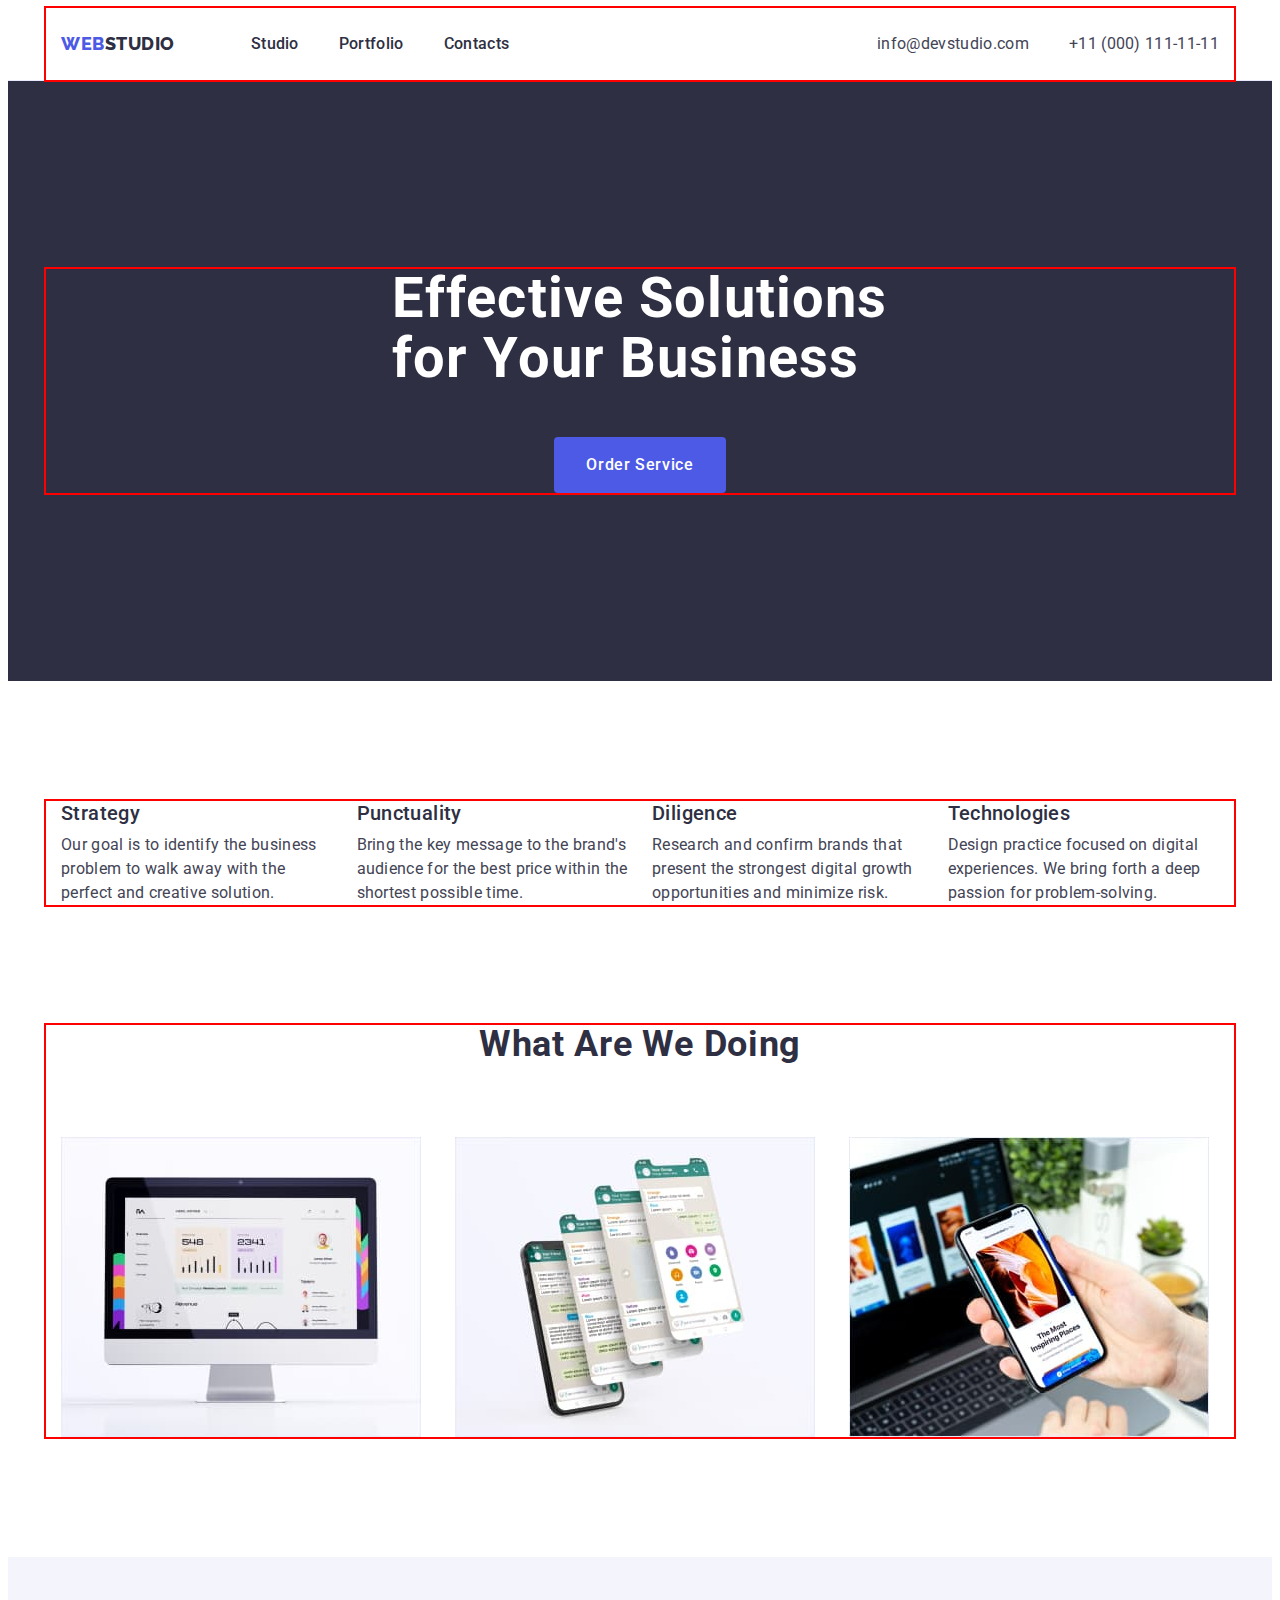
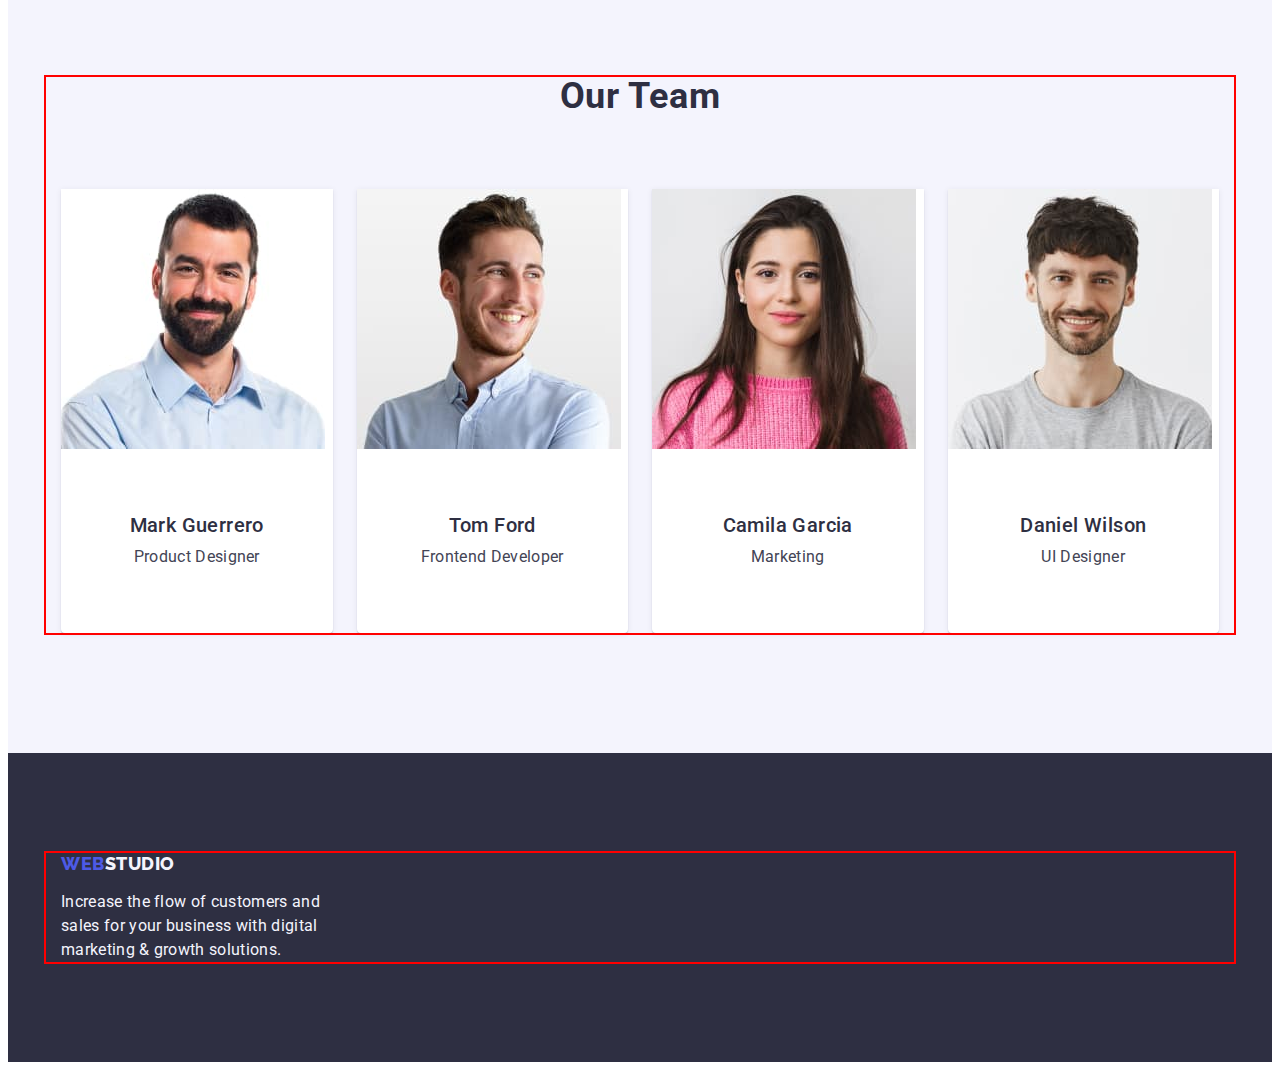
<file: index.html>
<!DOCTYPE html>
<html lang="en">

<head>
    <meta charset="UTF-8">
    <meta http-equiv="X-UA-Compatible" content="IE=edge">
    <meta name="viewport" content="width=device-width, initial-scale=1.0">
    <title>Studio</title>
    <link rel="preconnect" href="https://fonts.googleapis.com">
    <link rel="preconnect" href="https://fonts.gstatic.com" crossorigin>
    <link
        href="https://fonts.googleapis.com/css2?family=Raleway:wght@800&family=Roboto:wght@400;500;700;900&display=swap"
        rel="stylesheet">
    <link rel="stylesheet" href="https://cdnjs.cloudflare.com/ajax/libs/modern-normalize/2.0.0/modern-normalize.min.css"
        integrity="sha512-4xo8blKMVCiXpTaLzQSLSw3KFOVPWhm/TRtuPVc4WG6kUgjH6J03IBuG7JZPkcWMxJ5huwaBpOpnwYElP/m6wg=="
        crossorigin="anonymous" referrerpolicy="no-referrer">
    <link rel="stylesheet" href="./css/styles.css">

</head>

<body>
    <header class="header">
        <div class="container header-container">
            <nav class="header-navigation">
                <a class="header-logo link" href="./index.html">Web<span class="header-logo-sekond">Studio</span></a>
                <ul class="header-list list">
                    <li class="header-item"><a class="header-link link" href="./index.html">Studio</a></li>
                    <li class="header-item"><a class="header-link link" href="./portfolio.html">Portfolio</a></li>
                    <li class="header-item"><a class="header-link link" href="">Contacts</a></li>
                </ul>
            </nav>
            <address class="header-address">
                <ul class="header-address-list list">
                    <li>
                        <a class="header-address-link link" href="mailto:info@devstudio.com">info@devstudio.com</a>
                    </li>
                    <li>
                        <a class="header-address-link link" href="tel:+110001111111">+11 (000) 111-11-11</a>
                    </li>
                </ul>
            </address>
        </div>
    </header>
    <main>
        <section class="hero">
            <div class="container">
                <h1 class="hero-title">Effective Solutions for Your Business</h1>
                <button class="hero-btn" type="button">Order Service</button>
            </div>
        </section>
        <section class="benefits section">
            <div class="container">
                <h2 class="visually-hidden">Advantages</h2>
                <ul class="benefits-list list">
                    <li class="benefits-item">
                        <h3 class="benefits-title top-title">Strategy</h3>
                        <p class="benefits-text top-text">
                            Our goal is to identify the business
                            problem to walk away with the perfect and creative solution.
                        </p>
                    </li>
                    <li class="benefits-item">
                        <h3 class="benefits-title top-title">Punctuality</h3>
                        <p class="benefits-text top-text">
                            Bring the key message to the brand's audience for the best price within the shortest
                            possible
                            time.
                        </p>
                    </li>
                    <li class="benefits-item">
                        <h3 class="benefits-title top-title">Diligence</h3>
                        <p class="benefits-text top-text">
                            Research and confirm brands that present the strongest digital growth opportunities and
                            minimize
                            risk.
                        </p>
                    </li>
                    <li class="benefits-item">
                        <h3 class="benefits-title top-title">Technologies</h3>
                        <p class="benefits-text top-text">
                            Design practice focused on digital experiences. We bring forth a deep passion for
                            problem-solving.
                        </p>
                    </li>
                </ul>
            </div>
        </section>
        <section class="services section">
            <div class="container">
                <h2 class="services-title section-title">What are we doing</h2>
                <ul class="services-list list">
                    <li class="services-items">
                        <img class="services-pic" src="./images/service1.jpg" alt="website page on monitor" width="360">
                    </li>
                    <li class="services-items">
                        <img class="services-pic" src="./images/service2.jpg" alt="multiple smartphone screens"
                            width="360">
                    </li>
                    <li class="services-items">
                        <img class="services-pic" src="./images/service3.jpg" alt="smartphone in hand and laptop"
                            width="360">
                    </li>
                </ul>
            </div>
        </section>
        <section class="team section">
            <div class="container">
                <h2 class="team-primary-title section-title">Our Team</h2>
                <ul class="team-list list">
                    <li class="team-item">
                        <img class="team-pic" src="./images/photo-pd.jpg" alt="photo product designer" width="264">
                        <div class="team-item-border">
                            <h3 class="team-title top-title">Mark Guerrero</h3>
                            <p class="team-text top-text">Product Designer</p>
                        </div>
                    </li>
                    <li class="team-item">
                        <img class="team-pic" src="./images/photo-fd.jpg" alt="photo frontend developer" width="264">
                        <div class="team-item-border">
                            <h3 class="team-title top-title">Tom Ford</h3>
                            <p class="team-text top-text">Frontend Developer</p>
                        </div>
                    </li>
                    <li class="team-item">
                        <img class="team-pic" src="./images/photo-m.jpg" alt="photo marketing" width="264">
                        <div class="team-item-border">
                            <h3 class="team-title top-title">Camila Garcia</h3>
                            <p class="team-text top-text">Marketing</p>
                        </div>
                    </li>
                    <li class="team-item">
                        <img class="team-pic" src="./images/photo-uid.jpg" alt="photo ui designer" width="264">
                        <div class="team-item-border">
                            <h3 class="team-title top-title">Daniel Wilson</h3>
                            <p class="team-text top-text">UI Designer</p>
                        </div>
                    </li>
                </ul>
            </div>
        </section>
    </main>
    <footer class="footer">
        <div class="container">
            <a class="footer-logo link" href="./index.html">Web<span class="footer-logo-sekond">Studio</span></a>
            <p class="footer-text top-text">
                Increase the flow of customers and sales for your business with digital marketing & growth solutions.
            </p>
        </div>
    </footer>
</body>

</html>
</file>
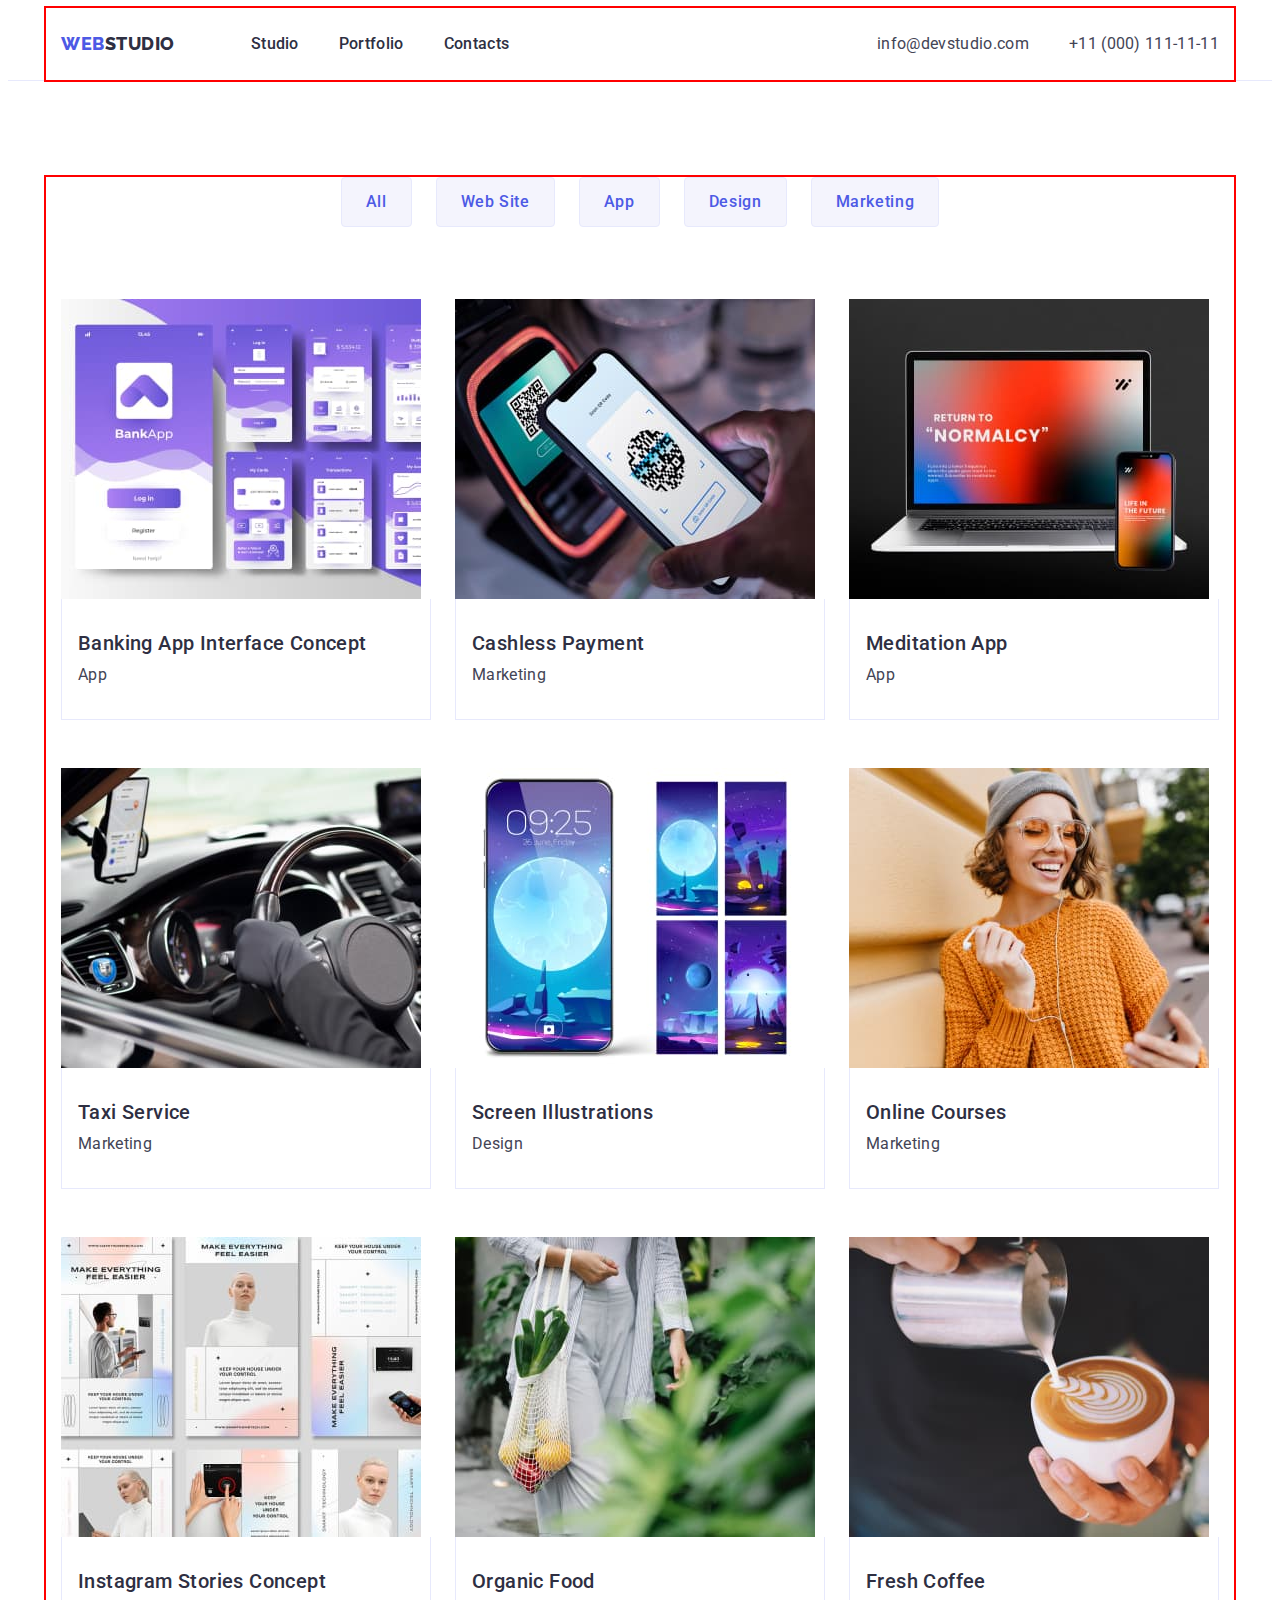
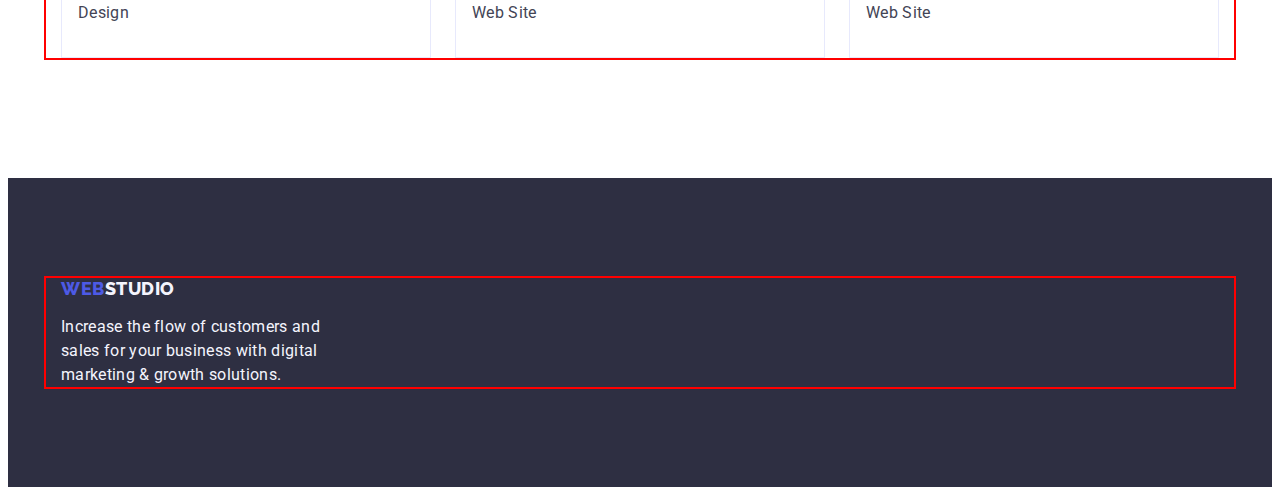
<file: portfolio.html>
<!DOCTYPE html>
<html lang="en">

<head>
    <meta charset="UTF-8">
    <meta http-equiv="X-UA-Compatible" content="IE=edge">
    <meta name="viewport" content="width=device-width, initial-scale=1.0">
    <title>Studio</title>
    <link rel="preconnect" href="https://fonts.googleapis.com">
    <link rel="preconnect" href="https://fonts.gstatic.com" crossorigin>
    <link
        href="https://fonts.googleapis.com/css2?family=Raleway:wght@800&family=Roboto:wght@400;500;700;900&display=swap"
        rel="stylesheet">
    <link rel="stylesheet" href="https://cdnjs.cloudflare.com/ajax/libs/modern-normalize/2.0.0/modern-normalize.min.css"
        integrity="sha512-4xo8blKMVCiXpTaLzQSLSw3KFOVPWhm/TRtuPVc4WG6kUgjH6J03IBuG7JZPkcWMxJ5huwaBpOpnwYElP/m6wg=="
        crossorigin="anonymous" referrerpolicy="no-referrer">
    <link rel="stylesheet" href="./css/styles.css">

</head>

<body>
    <header class="header">
        <div class="container header-container">
            <nav class="header-navigation">
                <a class="header-logo link" href="./index.html">Web<span class="header-logo-sekond">Studio</span></a>
                <ul class="header-list list">
                    <li class="header-item"><a class="header-link link" href="./index.html">Studio</a></li>
                    <li class="header-item"><a class="header-link link" href="./portfolio.html">Portfolio</a></li>
                    <li class="header-item"><a class="header-link link" href="">Contacts</a></li>
                </ul>
            </nav>
            <address class="header-address">
                <ul class="header-address-list list">
                    <li>
                        <a class="header-address-link link" href="mailto:info@devstudio.com">info@devstudio.com</a>
                    </li>
                    <li>
                        <a class="header-address-link link" href="tel:+110001111111">+11 (000) 111-11-11</a>
                    </li>
                </ul>
            </address>
        </div>
    </header>
    <main>
        <section class="portfolio section">
            <div class="container">
                <h1 class="visually-hidden">Portfolio</h1>
                <ul class="portfolio-btn-list list">
                    <li>
                        <button class="portfolio-btn" type="button">All</button>
                    </li>
                    <li>
                        <button class="portfolio-btn" type="button">Web Site</button>
                    </li>
                    <li>
                        <button class="portfolio-btn" type="button">App</button>
                    </li>
                    <li>
                        <button class="portfolio-btn" type="button">Design</button>
                    </li>
                    <li>
                        <button class="portfolio-btn" type="button">Marketing</button>
                    </li>
                </ul>
                <ul class="portfolio-pic-list list">
                    <li class="portfolio-item">
                        <a class="portfolio-link link" href="">
                            <img class="portfolio-pic" src="./images/p-interface.jpg" alt="application pages"
                                width="360" height="300">
                            <div class="portfolio-item-border">
                                <h2 class="portfolio-title top-title">Banking App Interface Concept</h2>
                                <p class="portfolio-text top-text">App</p>
                            </div>
                        </a>

                    </li>
                    <li class="portfolio-item">
                        <a class="portfolio-link link" href="">
                            <img class="portfolio-pic" src="./images/p-payment.jpg" alt="smartphone and terminal"
                                width="360" height="300">
                            <div class="portfolio-item-border">
                                <h2 class="portfolio-title top-title">Cashless Payment</h2>
                                <p class="portfolio-text top-text">Marketing</p>
                            </div>
                        </a>
                    </li>
                    <li class="portfolio-item">
                        <a class="portfolio-link link" href="">
                            <img class="portfolio-pic" src="./images/p-meditation-app.jpg" alt="smartphone and laptop"
                                width="360" height="300">
                            <div class="portfolio-item-border">
                                <h2 class="portfolio-title top-title">Meditation App</h2>
                                <p class="portfolio-text top-text">App</p>
                            </div>
                        </a>

                    </li>
                    <li class="portfolio-item">
                        <a class="portfolio-link link" href="">
                            <img class="portfolio-pic" src="./images/p-taxi-service.jpg" alt="smartphone in the car"
                                width="360" height="300">
                            <div class="portfolio-item-border">
                                <h2 class="portfolio-title top-title">Taxi Service</h2>
                                <p class="portfolio-text top-text">Marketing</p>
                            </div>
                        </a>
                    </li>
                    <li class="portfolio-item">
                        <a class="portfolio-link link" href="">
                            <img class="portfolio-pic" src="./images/p-illustrations.jpg"
                                alt="smartphone and its screens" width="360" height="300">
                            <div class="portfolio-item-border">
                                <h2 class="portfolio-title top-title">Screen Illustrations</h2>
                                <p class="portfolio-text top-text">Design</p>
                            </div>
                        </a>
                    </li>
                    <li class="portfolio-item">
                        <a class="portfolio-link link" href="">
                            <img class="portfolio-pic" src="./images/p-courses.jpg" alt="girl holding smartphone"
                                width="360" height="300">
                            <div class="portfolio-item-border">
                                <h2 class="portfolio-title top-title">Online Courses</h2>
                                <p class="portfolio-text top-text">Marketing</p>
                            </div>
                        </a>
                    </li>
                    <li class="portfolio-item">
                        <a class="portfolio-link link" href="">
                            <img class="portfolio-pic" src="./images/p-stories.jpg" alt="people and gadgets" width="360"
                                height="300">
                            <div class="portfolio-item-border">
                                <h2 class="portfolio-title top-title">Instagram Stories Concept</h2>
                                <p class="portfolio-text top-text">Design</p>
                            </div>
                        </a>
                    </li>
                    <li class="portfolio-item">
                        <a class="portfolio-link link" href="">
                            <img class="portfolio-pic" src="./images/p-food.jpg" alt="girl with food" width="360"
                                height="300">
                            <div class="portfolio-item-border">
                                <h2 class="portfolio-title top-title">Organic Food</h2>
                                <p class="portfolio-text top-text">Web Site</p>
                            </div>
                        </a>
                    </li>
                    <li class="portfolio-item">
                        <a class="portfolio-link link" href="">
                            <img class="portfolio-pic" src="./images/p-coffee.jpg" alt="cup of cappuccino" width="360"
                                height="300">
                            <div class="portfolio-item-border">
                                <h2 class="portfolio-title top-title">Fresh Coffee</h2>
                                <p class="portfolio-text top-text">Web Site</p>
                            </div>
                        </a>
                    </li>
                </ul>
            </div>
        </section>
    </main>
    <footer class="footer">
        <div class="container">
            <a class="footer-logo link" href="./index.html">Web<span class="footer-logo-sekond">Studio</span></a>
            <p class="footer-text top-text">
                Increase the flow of customers and sales for your business with digital marketing & growth solutions.
            </p>
        </div>
    </footer>
</body>

</html>
</file>
<file: css/styles.css>
/*загальні стилі*/
:root {
    --top-text-color: #434455;
    --fist-text-color: #FFFFFF;
    --second-text-color: #2E2F42;
    --third-text-color: #4D5AE5;
    --footer-text-color: #F4F4FD;
    --hover-text-color: #404BBF;

    --top-bg-color: #FFFFFF;
    --fist-bg-color: #4D5AE5;
    --second-bg-color: #F4F4FD;
    --dark-bg-color: #2E2F42;

    --top-border-color: #E7E9FC;
}

.visually-hidden {
    position: absolute;
    width: 1px;
    height: 1px;
    margin: -1px;
    border: 0;
    padding: 0;

    white-space: nowrap;
    clip-path: inset(100%);
    clip: rect(0 0 0 0);
    overflow: hidden;
}

body {
    font-family: 'Roboto', sans-serif;
    background-color: var(--top-bg-color);
    color: var(--top-text-color);
}

p,
h1,
h2,
h3,
h4,
h5,
h6 {
    margin: 0;
}

ul {
    margin: 0;
    padding: 0;
}

img {
    display: block;
}

.list {
    list-style: none;
}

.link {
    text-decoration: none;
}

.section-title {
    font-size: 36px;
    line-height: 1.11;
    letter-spacing: 0.02em;
    color: var(--second-text-color);
}

.top-title {
    font-weight: 500;
    font-size: 20px;
    line-height: 1.2;
    letter-spacing: 0.02em;
    color: var(--second-text-color);
}

.top-text {
    font-size: 16px;
    line-height: 1.5;
    letter-spacing: 0.02em;
}

.container {
    width: 1158px;
    padding-left: 15px;
    padding-right: 15px;
    margin: 0 auto;
    outline: 2px solid red;
}

.section {
    padding-top: 120px;
    padding-bottom: 120px;
}

/* стилі header */
.header {
    border-bottom: 1px solid var(--top-border-color);
}

.header-container {
    display: flex;
    align-items: center;
}

.header-navigation {
    display: flex;
    align-items: center;
}

.header-logo {
    margin-right: 76px;

    font-family: 'Raleway', sans-serif;
    font-weight: 800;
    font-size: 18px;
    line-height: 1.17;
    letter-spacing: 0.03em;
    text-transform: uppercase;
    color: var(--third-text-color);
}

.header-logo-sekond {
    color: var(--second-text-color);
}

.header-list {
    display: flex;
    gap: 40px;
}


.header-link {
    display: block;
    padding: 24px 0;

    font-weight: 500;
    font-size: 16px;
    line-height: 1.5;
    letter-spacing: 0.02em;
    color: var(--second-text-color);
}

.header-link:hover,
.header-link:focus {
    color: var(--hover-text-color);
}

.header-address {
    margin-left: auto;

    font-style: normal;
}

.header-address-list {
    display: flex;
    gap: 40px;
}

.header-address-link {
    display: block;
    padding: 24px 0;

    font-weight: 400;
    font-size: 16px;
    line-height: 1.5;
    letter-spacing: 0.02em;
    color: var(--top-text-color);
}

.header-address-link:hover,
.header-address-link:focus {
    color: var(--hover-text-color);
}

/* стилі main */
/* стилі секції hero */
.hero {
    padding-top: 188px;
    padding-bottom: 188px;

    background-color: var(--dark-bg-color);
}

.hero-title {
    max-width: 496px;
    margin: 0 auto 48px;

    font-size: 56px;
    line-height: 1.07;
    letter-spacing: 0.02em;
    color: var(--fist-text-color);
}


.hero-btn {
    display: block;
    margin: 0 auto;
    border-radius: 4px;
    padding: 16px 32px;
    min-width: 169px;
    border: 0;

    font-family: inherit;
    font-weight: 500;
    font-size: 16px;
    line-height: 1.5;
    letter-spacing: 0.04em;
    color: var(--fist-text-color);
    background-color: var(--fist-bg-color);
    cursor: pointer;
}

.hero-btn:hover,
.hero-btn:focus {
    background-color: var(--hover-text-color);
}

/* стилі секції benefits */
.benefits-list {
    display: flex;
    gap: 24px;
}

.benefits-item {
    width: calc((100% - 72px) / 4);
}

.benefits-title {
    margin-bottom: 8px;
}



/* стилі секції services */
.services {
    padding-top: 0;
}

.services-title {
    margin-bottom: 72px;

    text-align: center;
    text-transform: capitalize;
}

.services-list {
    display: flex;
    gap: 24px;
}

.services-items {
    width: calc((100% - 48px) / 3);
}

/* стилі секції team */
.team {
    background-color: var(--second-bg-color);
}

.team-primary-title {
    margin-bottom: 72px;

    text-align: center;
    text-transform: capitalize;
}

.team-list {
    display: flex;
    gap: 24px;
}

.team-item {
    width: calc((100% - 72px) / 4);
    padding-bottom: 32px;
    border-radius: 0px 0px 4px 4px;
    box-shadow: 0px 1px 6px rgba(46, 47, 66, 0.08), 0px 1px 1px rgba(46, 47, 66, 0.16), 0px 2px 1px rgba(46, 47, 66, 0.08);

    background-color: var(--top-bg-color);
}

.team-pic {
    margin-bottom: 32px;
}

.team-item-border {
    padding: 32px 16px
}

.team-title {
    margin-bottom: 8px;
    text-align: center;
}

.team-text {
    text-align: center;
}

/* стилі footer */
.footer {
    padding-top: 100px;
    padding-bottom: 100px;

    background-color: var(--dark-bg-color);
}

.footer-logo {
    display: inline-block;
    margin-bottom: 16px;

    font-family: 'Raleway', sans-serif;
    font-weight: 800;
    font-size: 18px;
    line-height: 1.17;
    letter-spacing: 0.03em;
    text-transform: uppercase;
    color: var(--third-text-color);
}

.footer-logo-sekond {
    color: var(--footer-text-color);
}

.footer-text.top-text {
    max-width: 264px;

    color: var(--footer-text-color);
}

/* стилі portfolio */
.portfolio {
    padding-top: 96px;
}

.portfolio-btn-list {
    display: flex;
    gap: 24px;
    justify-content: center;
    margin-bottom: 72px;
}

.portfolio-btn {
    border-radius: 4px;
    padding: 12px 24px;
    min-width: 69px;
    border: 1px solid var(--top-border-color);



    font-family: inherit;
    font-weight: 500;
    font-size: 16px;
    line-height: 1.5;
    letter-spacing: 0.04em;
    color: var(--third-text-color);
    background-color: var(--second-bg-color);
    cursor: pointer;
}

.portfolio-btn:hover,
.portfolio-btn:focus {
    border: 1px solid transparent;
    background-color: var(--hover-text-color);
    color: var(--fist-text-color);
}

.portfolio-link .portfolio-text {
    color: var(--top-text-color);
}

.portfolio-pic-list {
    display: flex;
    flex-wrap: wrap;
    gap: 48px 24px;


}

.portfolio-item {
    width: calc((100% - 48px) / 3);
}

.portfolio-title {
    margin-bottom: 8px;
}

.portfolio-item-border {
    padding: 32px 16px;
    border-bottom: 1px solid var(--top-border-color);
    border-right: 1px solid var(--top-border-color);
    border-left: 1px solid var(--top-border-color);
}
</file>
